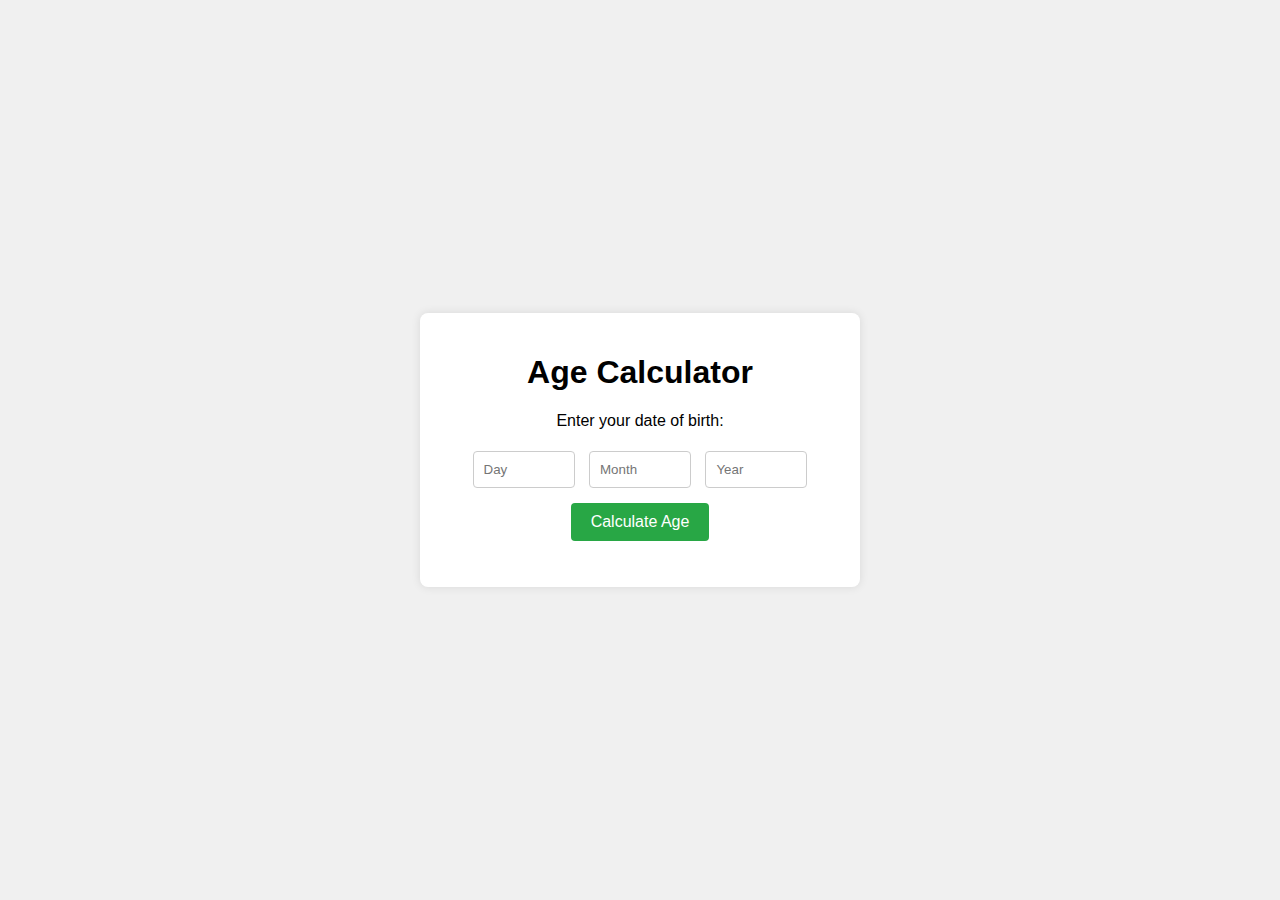
<file: Age Calculator/index.html>
<!DOCTYPE html>
<html lang="en">
<head>
    <meta charset="UTF-8">
    <meta name="viewport" content="width=device-width, initial-scale=1.0">
    <title>Age Calculator</title>
    <style>
        body {
            font-family: Arial, sans-serif;
            display: flex;
            justify-content: center;
            align-items: center;
            height: 100vh;
            margin: 0;
            background-color: #f0f0f0;
        }
        .container {
            background-color: white;
            padding: 20px;
            border-radius: 8px;
            box-shadow: 0 0 10px rgba(0, 0, 0, 0.1);
            text-align: center;
            max-width: 400px;
            width: 100%;
        }
        input[type="number"] {
            padding: 10px;
            margin: 5px;
            border-radius: 4px;
            border: 1px solid #ccc;
            width: 80px;
        }
        button {
            padding: 10px 20px;
            margin: 10px 0;
            border: none;
            border-radius: 4px;
            background-color: #28a745;
            color: white;
            font-size: 16px;
            cursor: pointer;
        }
        button:hover {
            background-color: #218838;
        }
        .error {
            color: red;
            font-size: 14px;
        }
    </style>
</head>
<body>
    <div class="container">
        <h1>Age Calculator</h1>
        <p>Enter your date of birth:</p>
        <input type="number" id="day" placeholder="Day" min="1" max="31">
        <input type="number" id="month" placeholder="Month" min="1" max="12">
        <input type="number" id="year" placeholder="Year" min="1900" max="2100">
        <br>
        <button onclick="calculateAge()">Calculate Age</button>
        <p id="result"></p>
    </div>
    <script src="script.js"></script>
</body>
</html>
</file>
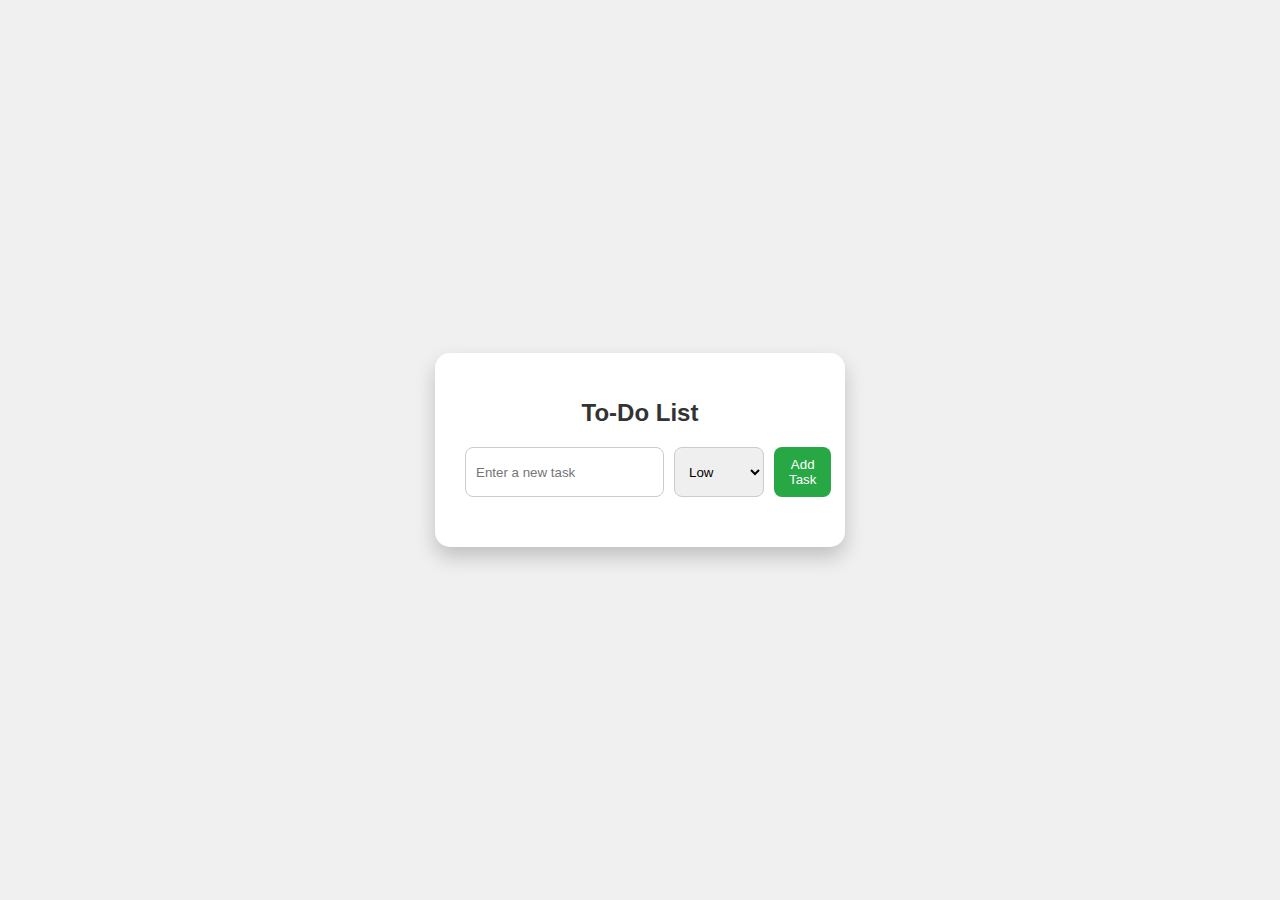
<file: To-Do list/index.html>
<!DOCTYPE html>
<html lang="en">
<head>
    <meta charset="UTF-8">
    <meta name="viewport" content="width=device-width, initial-scale=1.0">
    <title>Advanced To-Do List</title>
    <link rel="stylesheet" href="style.css">
</head>
<body>
    <div class="container">
        <h1>To-Do List</h1>
        <div class="input-group">
            <input type="text" id="taskInput" placeholder="Enter a new task">
            <select id="priorityInput">
                <option value="low">Low</option>
                <option value="medium">Medium</option>
                <option value="high">High</option>
            </select>
            <button onclick="addTask()">Add Task</button>
        </div>
        <ul id="taskList"></ul>
    </div>
    <script src="script.js"></script>
</body>
</html>
</file>
<file: To-Do list/style.css>
body {
    font-family: 'Segoe UI', Tahoma, Geneva, Verdana, sans-serif;
    display: flex;
    justify-content: center;
    align-items: center;
    height: 100vh;
    margin: 0;
    background-color: #f0f0f0;
}

.container {
    background-color: #fff;
    padding: 30px;
    border-radius: 15px;
    box-shadow: 0 10px 20px rgba(0, 0, 0, 0.2);
    text-align: center;
    width: 350px;
}

h1 {
    margin-bottom: 20px;
    color: #333;
    font-size: 24px;
}

.input-group {
    display: flex;
    justify-content: space-between;
    margin-bottom: 20px;
}

input[type="text"] {
    padding: 10px;
    border-radius: 8px;
    border: 1px solid #ccc;
    width: 180px;
    margin-right: 10px;
    flex-grow: 1;
}

select {
    padding: 10px;
    border-radius: 8px;
    border: 1px solid #ccc;
    margin-right: 10px;
    flex-grow: 1;
}

button {
    padding: 10px 15px;
    border: none;
    border-radius: 8px;
    background-color: #28a745;
    color: white;
    cursor: pointer;
    transition: background-color 0.3s;
}

button:hover {
    background-color: #218838;
}

ul {
    list-style-type: none;
    padding: 0;
}

li {
    padding: 10px;
    border: 1px solid #ccc;
    border-radius: 8px;
    margin-bottom: 10px;
    display: flex;
    justify-content: space-between;
    align-items: center;
    transition: background-color 0.3s;
}

li.low {
    background-color: #d4edda;
}

li.medium {
    background-color: #fff3cd;
}

li.high {
    background-color: #f8d7da;
}

li.completed {
    text-decoration: line-through;
    color: grey;
}

button.complete {
    background-color: #007bff;
    margin-left: 10px;
}

button.complete:hover {
    background-color: #0056b3;
}

button.delete {
    background-color: #dc3545;
    margin-left: 10px;
}

button.delete:hover {
    background-color: #c82333;
}
</file>
